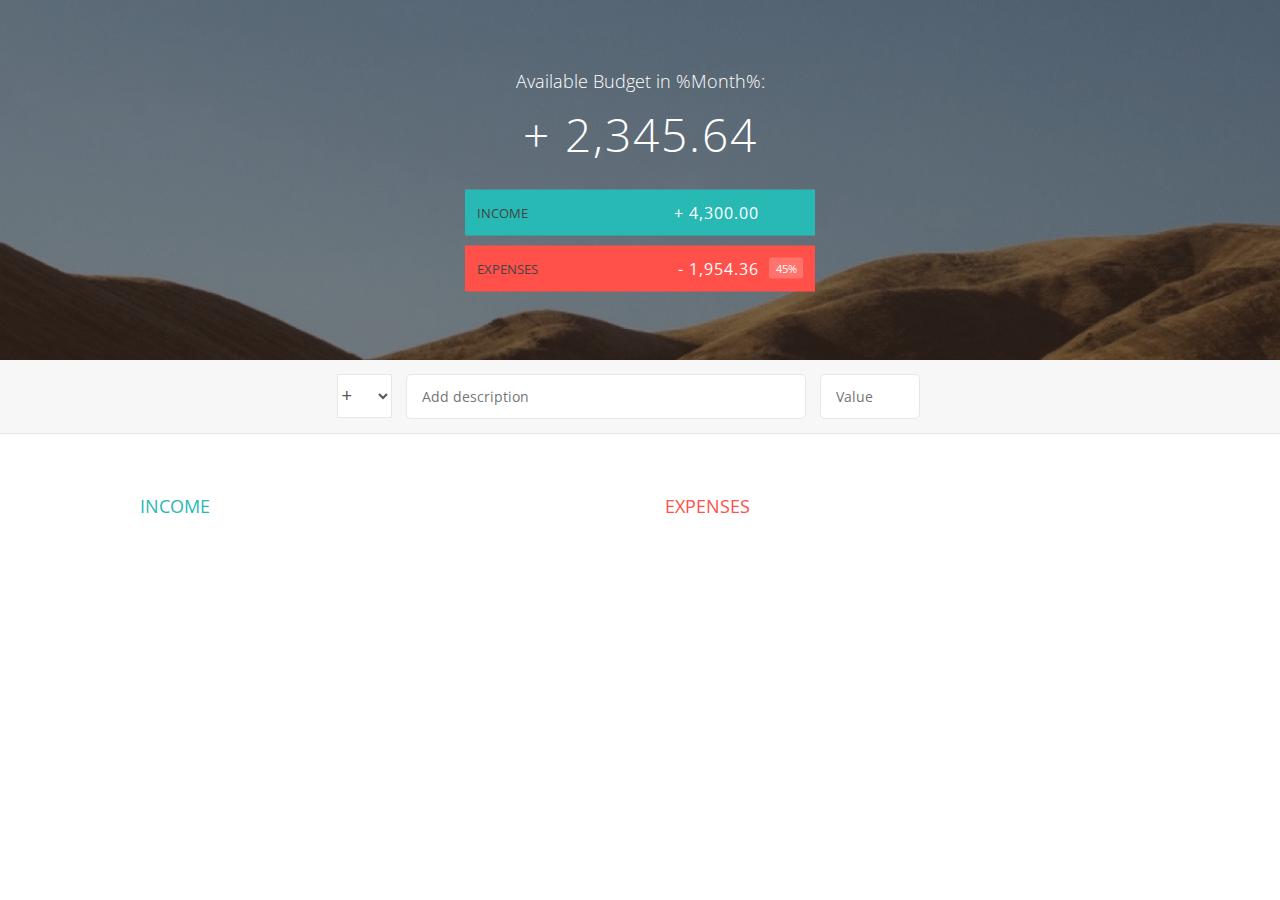
<file: index.html>
<!DOCTYPE html>
<html lang="en">
    <head>
        <meta charset="UTF-8">
        <link href="https://fonts.googleapis.com/css?family=Open+Sans:100,300,400,600" rel="stylesheet" type="text/css">
        <link href="http://code.ionicframework.com/ionicons/2.0.1/css/ionicons.min.css" rel="stylesheet" type="text/css">
        <link type="text/css" rel="stylesheet" href="style.css">
        <title>Budgety</title>
    </head>
    <body>

        <div class="top">
            <div class="budget">
                <div class="budget__title">
                    Available Budget in <span class="budget__title--month">%Month%</span>:
                </div>

                <div class="budget__value">+ 2,345.64</div>

                <div class="budget__income clearfix">
                    <div class="budget__income--text">Income</div>
                    <div class="right">
                        <div class="budget__income--value">+ 4,300.00</div>
                        <div class="budget__income--percentage">&nbsp;</div>
                    </div>
                </div>

                <div class="budget__expenses clearfix">
                    <div class="budget__expenses--text">Expenses</div>
                    <div class="right clearfix">
                        <div class="budget__expenses--value">- 1,954.36</div>
                        <div class="budget__expenses--percentage">45%</div>
                    </div>
                </div>
            </div>
        </div>



        <div class="bottom">
            <div class="add">
                <div class="add__container">
                    <select class="add__type">
                        <option value="income" selected>+</option>
                        <option value="expense">-</option>
                    </select>
                    <input type="text" class="add__description" placeholder="Add description">
                    <input type="number" class="add__value" placeholder="Value">
                    <button class="add__btn"><i class="ion-ios-checkmark-outline"></i></button>
                </div>
            </div>

            <div class="container clearfix">
                <div class="income">
                    <h2 class="icome__title">Income</h2>

                    <div class="income__list">

                        <!--
                        <div class="item clearfix" id="income-0">
                            <div class="item__description">Salary</div>
                            <div class="right clearfix">
                                <div class="item__value">+ 2,100.00</div>
                                <div class="item__delete">
                                    <button class="item__delete--btn"><i class="ion-ios-close-outline"></i></button>
                                </div>
                            </div>
                        </div>

                        <div class="item clearfix" id="income-1">
                            <div class="item__description">Sold car</div>
                            <div class="right clearfix">
                                <div class="item__value">+ 1,500.00</div>
                                <div class="item__delete">
                                    <button class="item__delete--btn"><i class="ion-ios-close-outline"></i></button>
                                </div>
                            </div>
                        </div>
                        -->

                    </div>
                </div>



                <div class="expenses">
                    <h2 class="expenses__title">Expenses</h2>

                    <div class="expenses__list">

                        <!--
                        <div class="item clearfix" id="expense-0">
                            <div class="item__description">Apartment rent</div>
                            <div class="right clearfix">
                                <div class="item__value">- 900.00</div>
                                <div class="item__percentage">21%</div>
                                <div class="item__delete">
                                    <button class="item__delete--btn"><i class="ion-ios-close-outline"></i></button>
                                </div>
                            </div>
                        </div>

                        <div class="item clearfix" id="expense-1">
                            <div class="item__description">Grocery shopping</div>
                            <div class="right clearfix">
                                <div class="item__value">- 435.28</div>
                                <div class="item__percentage">10%</div>
                                <div class="item__delete">
                                    <button class="item__delete--btn"><i class="ion-ios-close-outline"></i></button>
                                </div>
                            </div>
                        </div>
                        -->

                    </div>
                </div>
            </div>


        </div>

        <script src="Income.js"></script>
        <script src="Expense.js"></script>
        <script src="app.js"></script>
    </body>
</html>
</file>
<file: style.css>
/**********************************************
*** GENERAL
**********************************************/

* {
    margin: 0;
    padding: 0;
    box-sizing: border-box;
}

.clearfix::after {
    content: "";
    display: table;
    clear: both;
}

body {
    color: #555;
    font-family: Open Sans;
    font-size: 16px;
    position: relative;
    height: 100vh;
    font-weight: 400;
}

.right { float: right; }
.red { color: #FF5049 !important; }
.red-focus:focus { border: 1px solid #FF5049 !important; }

/**********************************************
*** TOP PART
**********************************************/

.top {
    height: 40vh;
    background-image: linear-gradient(rgba(0, 0, 0, 0.35), rgba(0, 0, 0, 0.35)), url(back.png);
    background-size: cover;
    background-position: center;
    position: relative;
}

.budget {
    position: absolute;
    width: 350px;
    top: 50%;
    left: 50%;
    transform: translate(-50%, -50%);
    color: #fff;
}

.budget__title {
    font-size: 18px;
    text-align: center;
    margin-bottom: 10px;
    font-weight: 300;
}

.budget__value {
    font-weight: 300;
    font-size: 46px;
    text-align: center;
    margin-bottom: 25px;
    letter-spacing: 2px;
}

.budget__income,
.budget__expenses {
    padding: 12px;
    text-transform: uppercase;
}

.budget__income {
    margin-bottom: 10px;
    background-color: #28B9B5;
}

.budget__expenses {
    background-color: #FF5049;
}

.budget__income--text,
.budget__expenses--text {
    float: left;
    font-size: 13px;
    color: #444;
    margin-top: 2px;
}

.budget__income--value,
.budget__expenses--value {
    letter-spacing: 1px;
    float: left;
}

.budget__income--percentage,
.budget__expenses--percentage {
    float: left;
    width: 34px;
    font-size: 11px;
    padding: 3px 0;
    margin-left: 10px;
}

.budget__expenses--percentage {
    background-color: rgba(255, 255, 255, 0.2);
    text-align: center;
    border-radius: 3px;
}


/**********************************************
*** BOTTOM PART
**********************************************/

/***** FORM *****/
.add {
    padding: 14px;
    border-bottom: 1px solid #e7e7e7;
    background-color: #f7f7f7;
}

.add__container {
    margin: 0 auto;
    text-align: center;
}

.add__type {
    width: 55px;
    border: 1px solid #e7e7e7;
    height: 44px;
    font-size: 18px;
    color: inherit;
    background-color: #fff;
    margin-right: 10px;
    font-weight: 300;
    transition: border 0.3s;
}

.add__description,
.add__value {
    border: 1px solid #e7e7e7;
    background-color: #fff;
    color: inherit;
    font-family: inherit;
    font-size: 14px;
    padding: 12px 15px;
    margin-right: 10px;
    border-radius: 5px;
    transition: border 0.3s;
}

.add__description { width: 400px;}
.add__value { width: 100px;}

.add__btn {
    font-size: 35px;
    background: none;
    border: none;
    color: #28B9B5;
    cursor: pointer;
    display: inline-block;
    vertical-align: middle;
    line-height: 1.1;
    margin-left: 10px;
}

.add__btn:active { transform: translateY(2px); }

.add__type:focus,
.add__description:focus,
.add__value:focus {
    outline: none;
    border: 1px solid #28B9B5;
}

.add__btn:focus { outline: none; }

/***** LISTS *****/
.container {
    width: 1000px;
    margin: 60px auto;
}

.income {
    float: left;
    width: 475px;
    margin-right: 50px;
}

.expenses {
    float: left;
    width: 475px;
}

h2 {
    text-transform: uppercase;
    font-size: 18px;
    font-weight: 400;
    margin-bottom: 15px;
}

.icome__title { color: #28B9B5; }
.expenses__title { color: #FF5049; }

.item {
    padding: 13px;
    border-bottom: 1px solid #e7e7e7;
}

.item:first-child { border-top: 1px solid #e7e7e7; }
.item:nth-child(even) { background-color: #f7f7f7; }

.item__description {
    float: left;
}

.item__value {
    float: left;
    transition: transform 0.3s;
}

.item__percentage {
    float: left;
    margin-left: 20px;
    transition: transform 0.3s;
    font-size: 11px;
    background-color: #FFDAD9;
    padding: 3px;
    border-radius: 3px;
    width: 32px;
    text-align: center;
}

.income .item__value,
.income .item__delete--btn {
    color: #28B9B5;
}

.expenses .item__value,
.expenses .item__percentage,
.expenses .item__delete--btn {
    color: #FF5049;
}


.item__delete {
    float: left;
}

.item__delete--btn {
    font-size: 22px;
    background: none;
    border: none;
    cursor: pointer;
    display: inline-block;
    vertical-align: middle;
    line-height: 1;
    display: none;
}

.item__delete--btn:focus { outline: none; }
.item__delete--btn:active { transform: translateY(2px); }

.item:hover .item__delete--btn { display: block; }
.item:hover .item__value { transform: translateX(-20px); }
.item:hover .item__percentage { transform: translateX(-20px); }


.unpaid {
    background-color: #FFDAD9 !important;
    cursor: pointer;
    color: #FF5049;

}

.unpaid .item__percentage { box-shadow: 0 2px 6px 0 rgba(0, 0, 0, 0.1); }
.unpaid:hover .item__description { font-weight: 900; }
</file>
